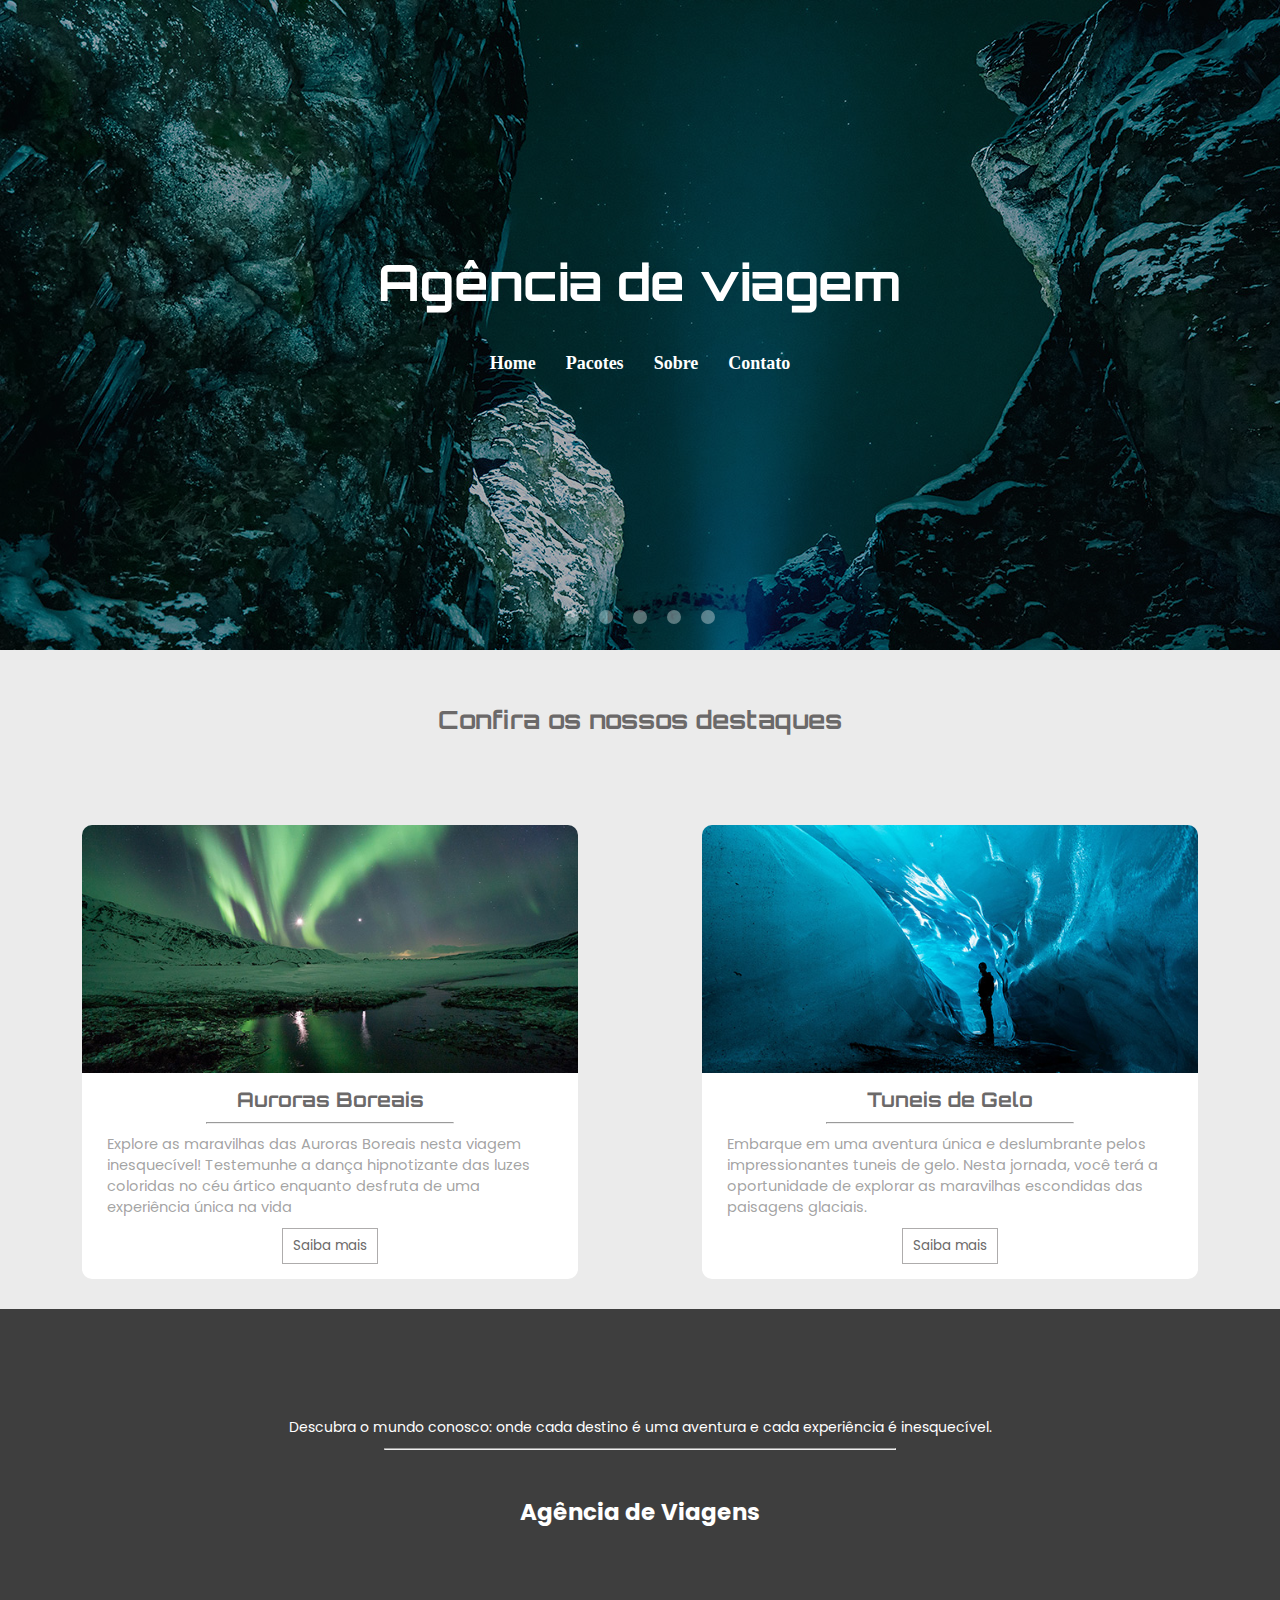
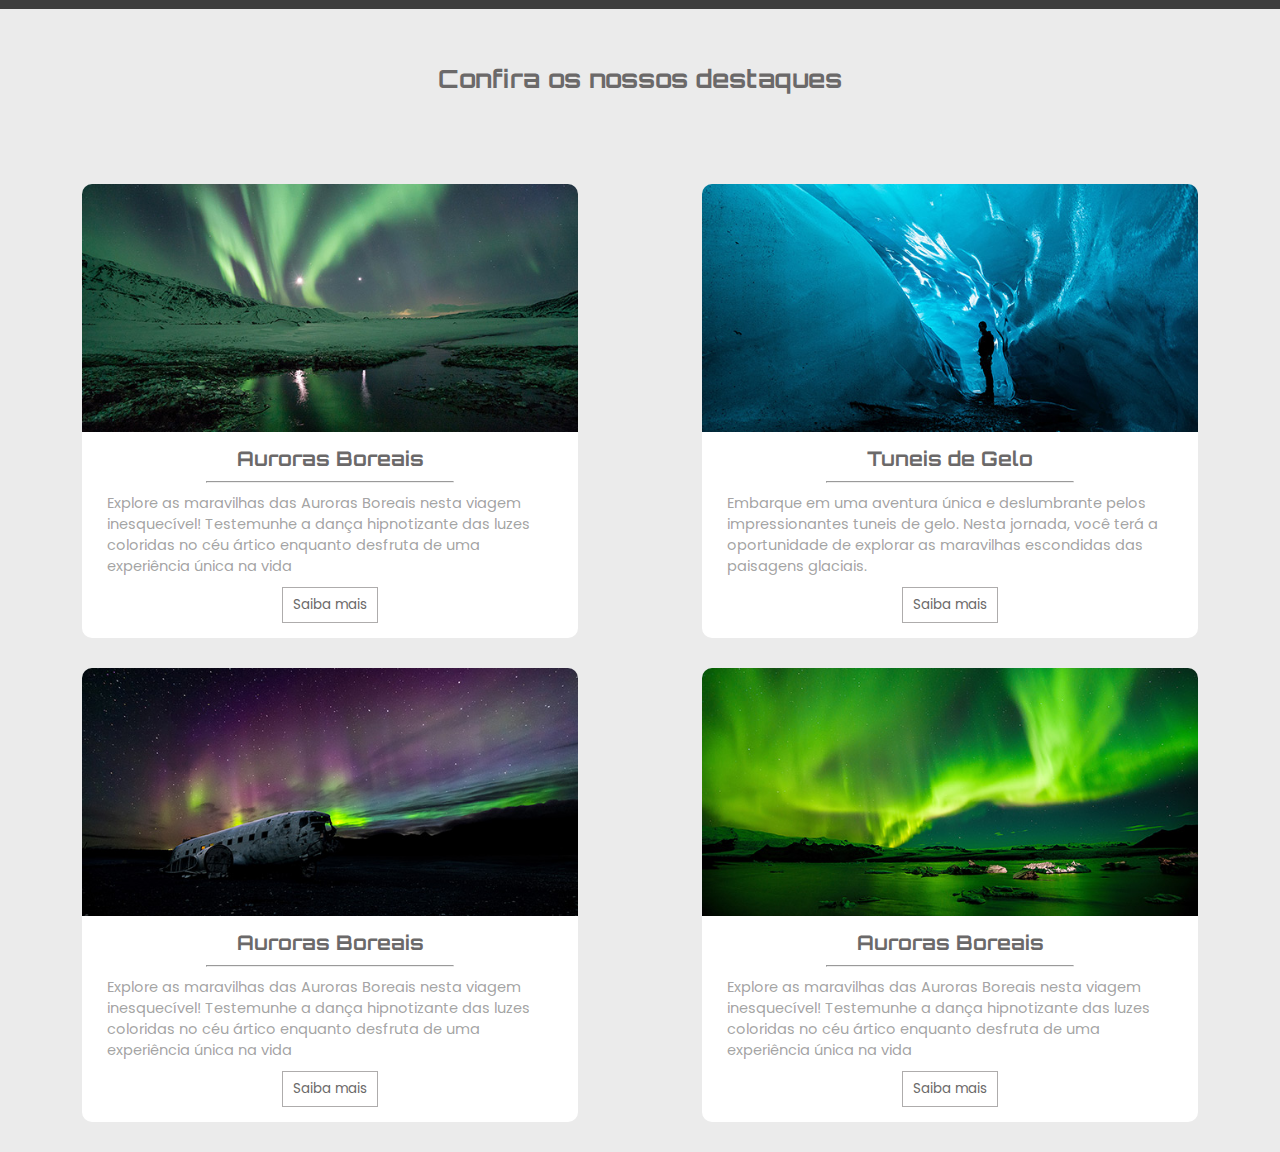
<file: index.html>
<!DOCTYPE html>
<html lang="pt">
<head>
    <meta charset="UTF-8">
    <meta name="viewport" content="width=device-width, initial-scale=1.0">
    <link rel="stylesheet" href="assets/css/style.css">
    <link rel="stylesheet" href="assets/css/menu.css">
    <title>| Agência de viagem |</title>
</head>
<body>
    <header>
        <div class="container">
            <nav>
                <div class="logo">
                    <h1>Agência de viagem</h1>
                </div>
                <div class="menu">
                    <ul>
                        <li><a href="#">Home</a></li>
                        <li><a href="#">Pacotes</a></li>
                        <li><a href="#">Sobre</a></li>
                        <li><a href="#">Contato</a></li>
                    </ul>
                </div>
            </nav>
        </div>



    </header>

    <section>
        <div class="slider">
            <div class="slides">

                <!-- Radio buttons -->
                <input type="radio" name="radio-btn" id="radio1">
                <input type="radio" name="radio-btn" id="radio2">
                <input type="radio" name="radio-btn" id="radio3">
                <input type="radio" name="radio-btn" id="radio4">
                <input type="radio" name="radio-btn" id="radio5">

                <!-- Imagens -->
                <div class="slide first">
                    <img src="assets/img/slide01.jpg" alt="Imagem 1">
                </div>
                <div class="slide">
                    <img src="assets/img/slide02.jpg" alt="Imagem 2">
                </div>
                <div class="slide">
                    <img src="assets/img/slide03.jpg" alt="Imagem 3">
                </div>
                <div class="slide">
                    <img src="assets/img/slide04.jpg" alt="Imagem 4">
                </div>
                <div class="slide">
                    <img src="assets/img/slide05.jpg" alt="Imagem 5">
                </div>
                <!-- Fim imagem -->

                <!-- Navegaçao auto -->


            </div>

            <div class="manual-navigation">
                <label for="radio1" class="manual-btn"></label>
                <label for="radio2" class="manual-btn"></label>
                <label for="radio3" class="manual-btn"></label>
                <label for="radio4" class="manual-btn"></label>
                <label for="radio5" class="manual-btn"></label>
            </div>
            <div class="navigation-auto">
                <div class="auto-btn1"></div>
                <div class="auto-btn2"></div>
                <div class="auto-btn3"></div>
                <div class="auto-btn4"></div>
                <div class="auto-btn5"></div>
            </div>
        </div>
    </section>
    <section class="container">
        <div>
            <div class="destaques">
                <h2>Confira os nossos destaques</h2>
                <div class="box-pacotes">
                    <div class="box">
                         
                        <img src="assets/img/pic01.jpg" alt="Pacote 1">
                       <h3>Auroras Boreais</h3><hr>
                        <p>
                            Explore as maravilhas das Auroras Boreais nesta viagem
                            inesquecível! Testemunhe a dança hipnotizante das luzes 
                            coloridas no céu ártico enquanto desfruta de uma experiência única na vida
                        </p>
                       <button><a href="#">Saiba mais</a></button> 
                    </div>
                    <div class="box">
                        
                        <img src="assets/img/pic02.jpg" alt="Pacote 2">
                        <h3>Tuneis de Gelo</h3><hr>
                        <p>
                            Embarque em uma aventura única e deslumbrante pelos impressionantes tuneis de gelo. Nesta jornada, você terá a oportunidade de explorar as maravilhas escondidas das
                            paisagens glaciais.
                        </p>
                       <button> <a href="#">Saiba mais</a></button>
                    </div>
                   
                   </div>
                </div>
            </div>
        </div>
    </section>
    <section class="parallax">
       
        <p>Descubra o mundo conosco: onde cada destino é uma aventura e cada experiência é inesquecível.</p>
        <hr><h2>Agência de Viagens</h2>
    </section> 

    <section class="container">
        <div>
            <div class="destaques">
                <h2>Confira os nossos destaques</h2>
                <div class="box-pacotes">
                    <div class="box">
                         
                        <img src="assets/img/pic01.jpg" alt="Pacote 1">
                       <h3>Auroras Boreais</h3><hr>
                        <p>
                            Explore as maravilhas das Auroras Boreais nesta viagem
                            inesquecível! Testemunhe a dança hipnotizante das luzes 
                            coloridas no céu ártico enquanto desfruta de uma experiência única na vida
                        </p>
                       <button><a href="#">Saiba mais</a></button> 
                    </div>
                    <div class="box">
                        
                        <img src="assets/img/pic02.jpg" alt="Pacote 2">
                        <h3>Tuneis de Gelo</h3><hr>
                        <p>
                            Embarque em uma aventura única e deslumbrante pelos impressionantes tuneis de gelo. Nesta jornada, você terá a oportunidade de explorar as maravilhas escondidas das
                            paisagens glaciais.
                        </p>
                       <button> <a href="#">Saiba mais</a></button>
                    </div>
                    <div class="box">
                         
                        <img src="assets/img/pic03.jpg" alt="Pacote 1">
                       <h3>Auroras Boreais</h3><hr>
                        <p>
                            Explore as maravilhas das Auroras Boreais nesta viagem
                            inesquecível! Testemunhe a dança hipnotizante das luzes 
                            coloridas no céu ártico enquanto desfruta de uma experiência única na vida
                        </p>
                       <button><a href="#">Saiba mais</a></button> 
                    </div>

                    <div class="box">
                         
                        <img src="assets/img/pic04.jpg" alt="Pacote 1">
                       <h3>Auroras Boreais</h3><hr>
                        <p>
                            Explore as maravilhas das Auroras Boreais nesta viagem
                            inesquecível! Testemunhe a dança hipnotizante das luzes 
                            coloridas no céu ártico enquanto desfruta de uma experiência única na vida
                        </p>
                       <button><a href="#">Saiba mais</a></button> 
                    </div>
                   
                   </div>
                </div>
            </div>
        </div>
    </section>
</body>

</html>
<script src="assets/js/script.js"></script>
</file>
<file: assets/css/style.css>
@import url('https://fonts.googleapis.com/css2?family=Orbitron:wght@400..900&display=swap');
@import url('https://fonts.googleapis.com/css2?family=Poppins:ital,wght@0,100;0,200;0,300;0,400;0,500;0,600;0,700;0,800;0,900;1,100;1,200;1,300;1,400;1,500;1,600;1,700;1,800;1,900&display=swap');

section{
    background: #ebebeb;
    background-position: center;
    background-repeat: no-repeat;
    background-size: cover;
    background-attachment: fixed;
}
.container {
    display: flex;
    justify-content: center; /* Alinha os pacotes horizontalmente ao centro */
    align-items: center; 
    
}

.destaques h2{
    font-family: 'Orbitron', sans-serif;
    font-size: 25px;
    color: #6b6969;
    margin-bottom: 10vh;
    text-align: center;
    margin-top: 6vh;

}
.box-pacotes {
    display: flex;
    flex-wrap: wrap; /* Permite que os pacotes quebrem para a próxima linha quando não couberem mais na largura do contêiner */
    justify-content: space-between; /* Espaçamento igual entre os pacotes e no meio */
    padding: 0 20px;
 
}

.box {
    width: 40%;
    margin-bottom: 30px; /* Adiciona espaço entre as linhas de pacotes */
    text-align: center; /* Alinha o texto centralmente dentro do box */
    border-radius: 10px;
    margin-left: 5%;
    margin-right: 5%;
    background-color: #fff;
}

.box img{
    max-width: 100%;
    border-radius: 10px 10px 0 0;
}

.box h3 {
    font-family: 'Orbitron', sans-serif;
    font-size: 20px;
    color: #6b6969;
    margin: 10px 0;
}
.box p {
    font-family: 'Poppins', sans-serif;
    font-size: 14.6px;
    color: #6b6969;
    margin: 10px 0;
    margin-left: 5%;
    margin-right: 5%;
    justify-content: center;
    text-align: left;
    color: #706f6fa5;
}
.box hr{
    width: 50%;
    margin: 10px auto;
}

.box button{
    padding: 7px 10px;
    border: 1px solid #aeacac;
    background-color: #fff;
    margin-bottom: 15px;
}

.box button:hover{
    background-color: #d3d3d3;
    color: white;
    transition: 1s;
}
.box button a {
    text-decoration: none;
    color: #6b6969;
    font-family: "Poppins", sans-serif;

}

section:nth-of-type(3){
    background-image: url(../img/bg.jpg);
    height: 300px;
    
}
.parallax {
    position: relative;
    overflow: hidden;
    /* Adiciona uma altura mínima para a seção */
    min-height: 300px;
    text-align: center;
    color: white;
    z-index: 1;
    
}
.parallax h2 {
    font-family: 'Poppins', sans-serif;
    font-size: 23px;
    color: #fff;
    margin-top: 5vh;
    text-align: center;
    margin-bottom: 10vh;
}
.parallax p{
    font-family: 'Poppins', sans-serif;
    font-size: 14px;
    color: #fff;
    margin-top: 12vh;
    text-align: center;
   

}
.parallax hr{
    width: 40%;
    margin: 10px auto;

}
.parallax::before {
    content: "";
    position: absolute;
    top: 0;
    left: 0;
    width: 100%;
    height: 100%;
    /* Adicione a cor do filtro desejada */
    background-color: rgba(0, 0, 0, 0.738); /* Por exemplo, um filtro preto com 50% de opacidade */
    /* Define o filtro desejado */
     /* Aqui você pode ajustar o desfoque conforme necessário */
    z-index: -1;
}
.pacotes h2{
    font-family: '', sans-serif;
    font-size: 25px;
    color: #6b6969;
    margin-bottom: 10vh;
    text-align: center;
}

@media (max-width: 768px) {
    .box {
        width: 100%; /* Para telas menores, ocupa toda a largura disponível para garantir que haja apenas um pacote por linha */
    }
}
</file>
<file: assets/css/menu.css>
@import url('https://fonts.googleapis.com/css2?family=Orbitron:wght@400..900&display=swap');


*{
    margin: 0;
    padding: 0;
    box-sizing: border-box;
}

/* MENU */
.slider{
    margin: 0 auto;
    width: 100%;
    overflow: hidden;
}

.slides{
    max-width:100%; 
    width: auto;
    height: auto;
    display: flex;
}

.slides input{
    display: none;
}

.slide{
    width: 100%;
    position: relative;
    height: 650px;
}
.slide img{ 
    max-width:1440px;
    width: auto;
    background-color: rgba(0, 0, 0, 0.5);
    
}
.manual-navigation{
    position: absolute;
    width: 100%;
    display: flex;
    margin-top: -40px;
    justify-content: center;
}

.manual-btn{
   
    background: rgba(255, 255, 255, 0.35);
    padding: 7px;
    cursor: pointer;
    border-radius: 10px;
    transition: 1s;
    z-index: 2;
}

.manual-btn:not(:last-child){
    margin-right: 20px;
}
.manual-btn:hover{
    background: #fff;
    color: #000;
}

.navigation-auto div{
    padding: 7px;
    background-color: rgba(255, 255, 255, 0);
    border-radius: 10px;
    cursor: pointer;
    transition: 1s;
    z-index: 1;

}

.navigation-auto{
    position: absolute;
    width: 100%;
    display: flex;
    margin-top: -40px;
    justify-content: center;
}

.navigation-auto div:hover {
    background: rgb(255, 255, 255);
}

.navigation-auto div:not(:last-child){

    margin-right: 20px;

}
#radio1:checked ~ .first{margin-left: 0;}
#radio2:checked ~ .first{margin-left: -100%;}
#radio3:checked ~ .first{margin-left: -200%;}
#radio4:checked ~ .first{margin-left: -300%;}
#radio5:checked ~ .first{margin-left: -400%;}

#radio1:checked ~ .navigation-auto .auto-btn1,
#radio2:checked ~ .navigation-auto .auto-btn2,
#radio3:checked ~ .navigation-auto .auto-btn3,
#radio4:checked ~ .navigation-auto .auto-btn4,
#radio5:checked ~ .navigation-auto .auto-btn5 {
    background: #fff;
    border: 1px solid #fff;
    color: #000;
}

h1{
    font-family: 'Orbitron', sans-serif;
    font-size: 50px;
    text-align: center;
    margin-top: 250px;
    color: #fff;
}

nav {
    position: absolute;
    top: 0;
    left: 0;
    width: 100%;
    height: 650px;
    background-color: rgba(0, 0, 0, 0.3); /* Cor de fundo semi-transparente */
    z-index: 1; /* Para sobrepor a imagem */
}
nav ul {
    list-style: none;
    display: flex;
    justify-content: center;
    align-items: center;
    height: 100px; /* Ajuste conforme necessário */
}
nav ul li {
    margin: 0 15px;
}
nav ul li a {
    text-decoration: none;
    color: white;
    font-weight: bold;
    font-size: 18px;
    transition: all 0.3s ease;
}
nav ul li a:hover {
    color: lightgray;
}
/* FIM MENU */
</file>
